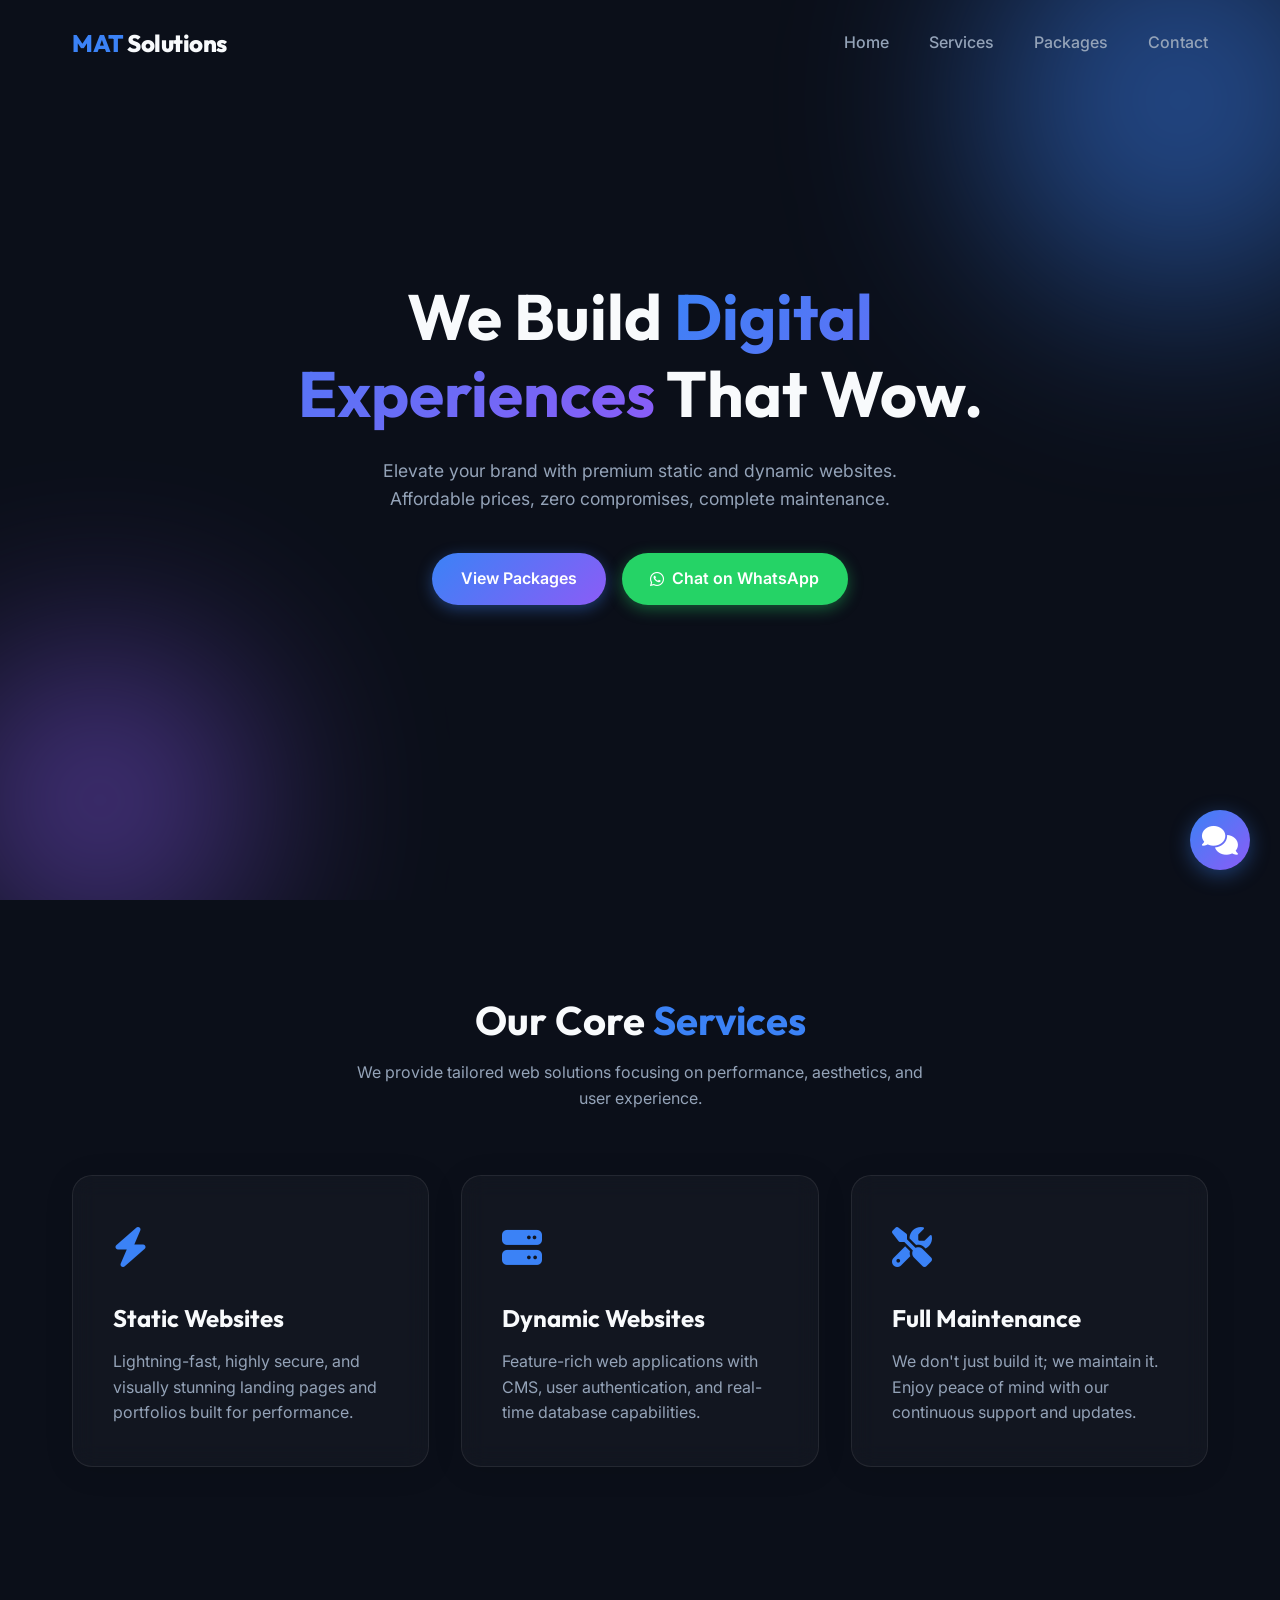
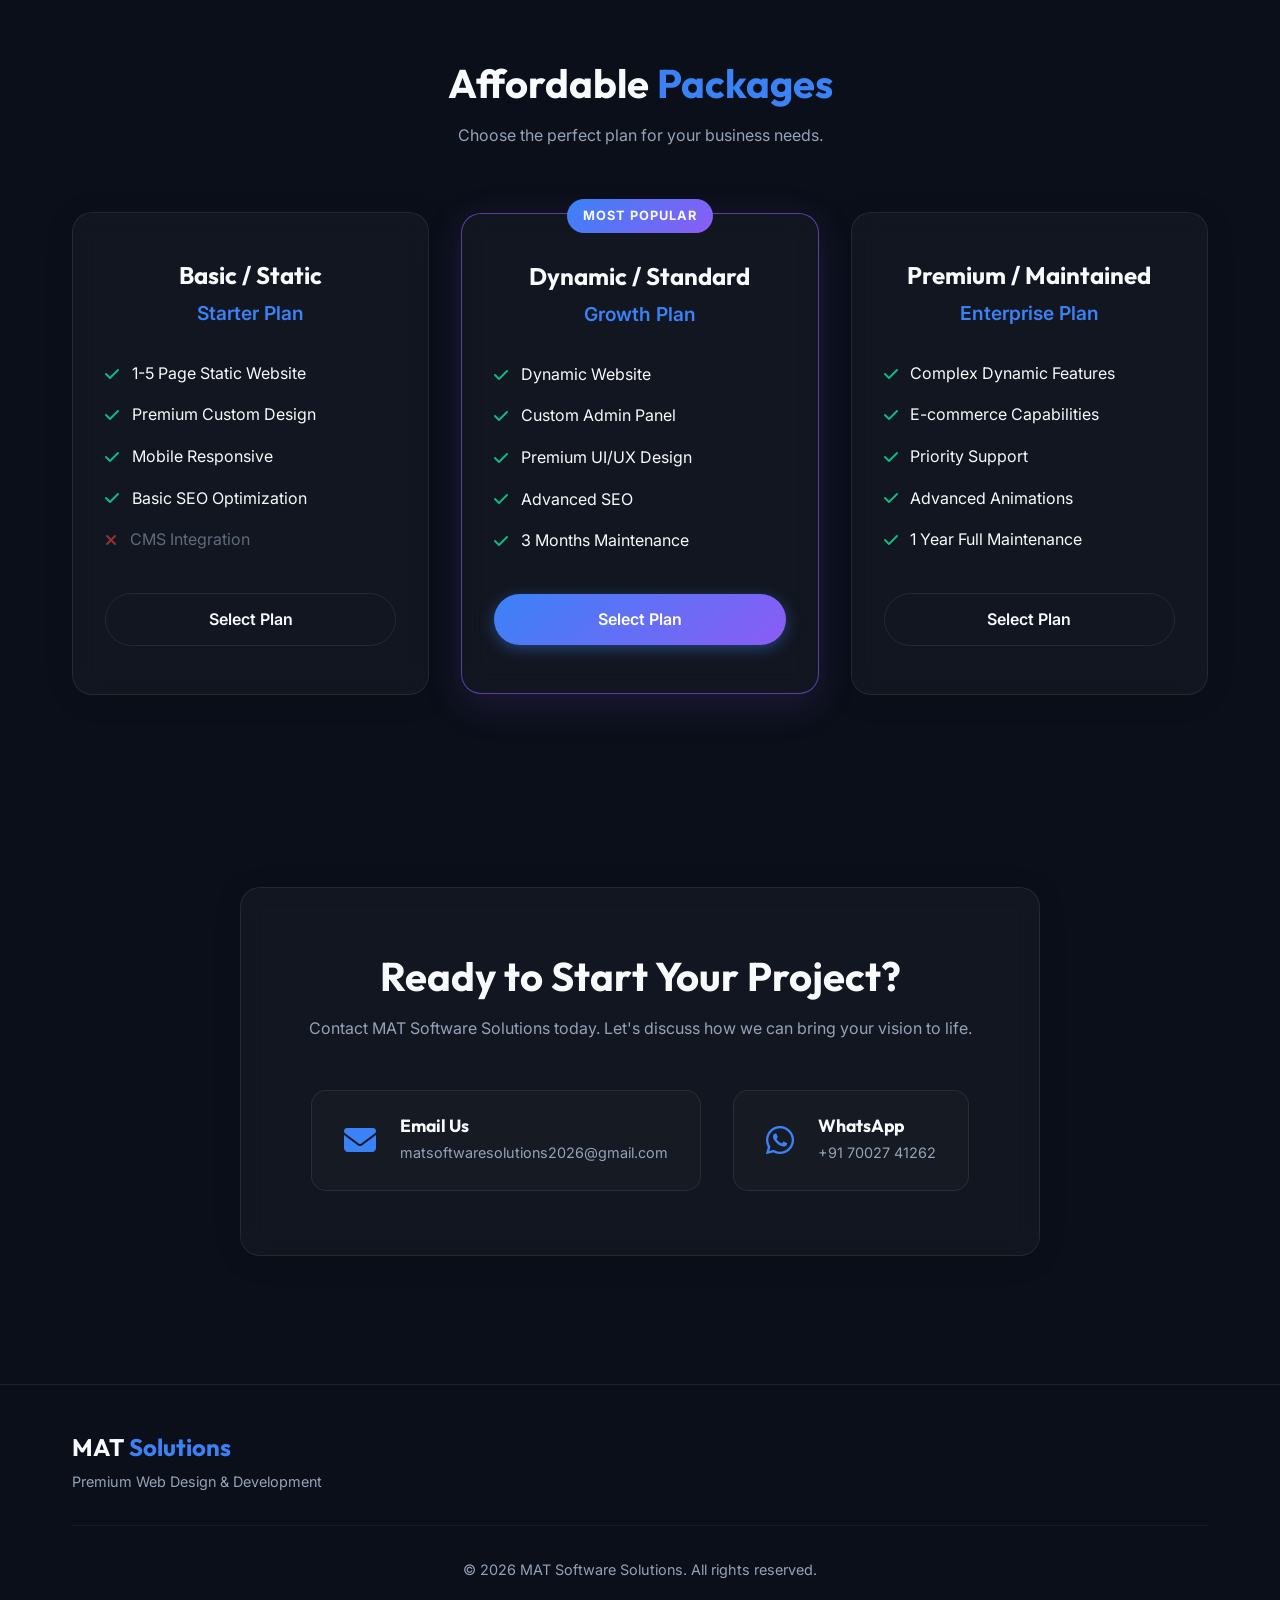
<file: index.html>
<!DOCTYPE html>
<html lang="en">
<head>
    <meta charset="UTF-8">
    <meta name="viewport" content="width=device-width, initial-scale=1.0">
    <title>MAT Software Solutions | Premium Web Design & Development</title>
    <meta name="description" content="MAT Software Solutions provides premium Static and Dynamic website creation with maintenance at affordable prices.">
    <!-- Google Fonts -->
    <link rel="preconnect" href="https://fonts.googleapis.com">
    <link rel="preconnect" href="https://fonts.gstatic.com" crossorigin>
    <link href="https://fonts.googleapis.com/css2?family=Outfit:wght@300;400;600;800&family=Inter:wght@400;500;700&display=swap" rel="stylesheet">
    <!-- FontAwesome for Icons -->
    <link rel="stylesheet" href="https://cdnjs.cloudflare.com/ajax/libs/font-awesome/6.4.0/css/all.min.css">
    <!-- Custom CSS -->
    <link rel="stylesheet" href="styles.css">
</head>
<body>
    <!-- Navbar -->
    <nav id="navbar">
        <div class="nav-container">
            <a href="#" class="logo"><span>MAT</span> Solutions</a>
            <ul class="nav-links">
                <li><a href="#home">Home</a></li>
                <li><a href="#services">Services</a></li>
                <li><a href="#packages">Packages</a></li>
                <li><a href="#contact">Contact</a></li>
            </ul>
            <div class="mobile-menu-btn">
                <i class="fa-solid fa-bars"></i>
            </div>
        </div>
    </nav>

    <!-- Mobile Menu -->
    <div class="mobile-menu">
        <ul>
            <li><a href="#home" class="mobile-link">Home</a></li>
            <li><a href="#services" class="mobile-link">Services</a></li>
            <li><a href="#packages" class="mobile-link">Packages</a></li>
            <li><a href="#contact" class="mobile-link">Contact</a></li>
        </ul>
    </div>

    <!-- Hero Section -->
    <section id="home" class="hero">
        <div class="hero-bg-shapes">
            <div class="shape shape-1"></div>
            <div class="shape shape-2"></div>
        </div>
        <div class="container hero-content animate-on-scroll">
            <h1>We Build <span>Digital Experiences</span> That Wow.</h1>
            <p>Elevate your brand with premium static and dynamic websites. Affordable prices, zero compromises, complete maintenance.</p>
            <div class="hero-buttons">
                <a href="#packages" class="btn btn-primary">View Packages</a>
                <a href="https://wa.me/917002741262" target="_blank" class="btn btn-secondary">
                    <i class="fa-brands fa-whatsapp"></i> Chat on WhatsApp
                </a>
            </div>
        </div>
    </section>

    <!-- Services Section -->
    <section id="services" class="services">
        <div class="container">
            <div class="section-title animate-on-scroll">
                <h2>Our Core <span>Services</span></h2>
                <p>We provide tailored web solutions focusing on performance, aesthetics, and user experience.</p>
            </div>
            <div class="services-grid">
                <div class="service-card glass animate-on-scroll">
                    <div class="icon"><i class="fa-solid fa-bolt"></i></div>
                    <h3>Static Websites</h3>
                    <p>Lightning-fast, highly secure, and visually stunning landing pages and portfolios built for performance.</p>
                </div>
                <div class="service-card glass animate-on-scroll" style="transition-delay: 0.2s;">
                    <div class="icon"><i class="fa-solid fa-server"></i></div>
                    <h3>Dynamic Websites</h3>
                    <p>Feature-rich web applications with CMS, user authentication, and real-time database capabilities.</p>
                </div>
                <div class="service-card glass animate-on-scroll" style="transition-delay: 0.4s;">
                    <div class="icon"><i class="fa-solid fa-screwdriver-wrench"></i></div>
                    <h3>Full Maintenance</h3>
                    <p>We don't just build it; we maintain it. Enjoy peace of mind with our continuous support and updates.</p>
                </div>
            </div>
        </div>
    </section>

    <!-- Packages Section -->
    <section id="packages" class="packages">
        <div class="container">
            <div class="section-title animate-on-scroll">
                <h2>Affordable <span>Packages</span></h2>
                <p>Choose the perfect plan for your business needs.</p>
            </div>
            <div class="packages-grid">
                <!-- Package 1 -->
                <div class="package-card glass animate-on-scroll">
                    <h3>Basic / Static</h3>
                    <div class="price">Starter Plan</div>
                    <ul class="features">
                        <li><i class="fa-solid fa-check"></i> 1-5 Page Static Website</li>
                        <li><i class="fa-solid fa-check"></i> Premium Custom Design</li>
                        <li><i class="fa-solid fa-check"></i> Mobile Responsive</li>
                        <li><i class="fa-solid fa-check"></i> Basic SEO Optimization</li>
                        <li class="disabled"><i class="fa-solid fa-xmark"></i> CMS Integration</li>
                    </ul>
                    <a href="https://wa.me/917002741262?text=I'm%20interested%20in%20the%20Basic%20Static%20Package" target="_blank" class="btn btn-outline">Select Plan</a>
                </div>
                
                <!-- Package 2 -->
                <div class="package-card glass popular animate-on-scroll" style="transition-delay: 0.2s;">
                    <div class="badge">Most Popular</div>
                    <h3>Dynamic / Standard</h3>
                    <div class="price">Growth Plan</div>
                    <ul class="features">
                        <li><i class="fa-solid fa-check"></i> Dynamic Website</li>
                        <li><i class="fa-solid fa-check"></i> Custom Admin Panel</li>
                        <li><i class="fa-solid fa-check"></i> Premium UI/UX Design</li>
                        <li><i class="fa-solid fa-check"></i> Advanced SEO</li>
                        <li><i class="fa-solid fa-check"></i> 3 Months Maintenance</li>
                    </ul>
                    <a href="https://wa.me/917002741262?text=I'm%20interested%20in%20the%20Dynamic%20Standard%20Package" target="_blank" class="btn btn-primary">Select Plan</a>
                </div>

                <!-- Package 3 -->
                <div class="package-card glass animate-on-scroll" style="transition-delay: 0.4s;">
                    <h3>Premium / Maintained</h3>
                    <div class="price">Enterprise Plan</div>
                    <ul class="features">
                        <li><i class="fa-solid fa-check"></i> Complex Dynamic Features</li>
                        <li><i class="fa-solid fa-check"></i> E-commerce Capabilities</li>
                        <li><i class="fa-solid fa-check"></i> Priority Support</li>
                        <li><i class="fa-solid fa-check"></i> Advanced Animations</li>
                        <li><i class="fa-solid fa-check"></i> 1 Year Full Maintenance</li>
                    </ul>
                    <a href="https://wa.me/917002741262?text=I'm%20interested%20in%20the%20Premium%20Maintained%20Package" target="_blank" class="btn btn-outline">Select Plan</a>
                </div>
            </div>
        </div>
    </section>

    <!-- Contact Section -->
    <section id="contact" class="contact">
        <div class="container">
            <div class="contact-card glass animate-on-scroll">
                <h2>Ready to Start Your Project?</h2>
                <p>Contact MAT Software Solutions today. Let's discuss how we can bring your vision to life.</p>
                <div class="contact-links">
                    <a href="mailto:matsoftwaresolutions2026@gmail.com" class="contact-item">
                        <div class="icon"><i class="fa-solid fa-envelope"></i></div>
                        <div>
                            <h4>Email Us</h4>
                            <span>matsoftwaresolutions2026@gmail.com</span>
                        </div>
                    </a>
                    <a href="https://wa.me/917002741262" target="_blank" class="contact-item">
                        <div class="icon"><i class="fa-brands fa-whatsapp"></i></div>
                        <div>
                            <h4>WhatsApp</h4>
                            <span>+91 70027 41262</span>
                        </div>
                    </a>
                </div>
            </div>
        </div>
    </section>

    <!-- Footer -->
    <footer>
        <div class="container">
            <div class="footer-content">
                <div class="footer-logo">
                    <h2>MAT <span>Solutions</span></h2>
                    <p>Premium Web Design & Development</p>
                </div>
                <div class="footer-socials">
                    <!-- Social links removed as requested -->
                </div>
            </div>
            <div class="footer-bottom">
                <p>&copy; 2026 MAT Software Solutions. All rights reserved.</p>
            </div>
        </div>
    </footer>

    <!-- Chatbot Widget -->
    <div class="chatbot-widget">
        <button class="chatbot-toggle" id="chatbotToggle">
            <i class="fa-solid fa-comments"></i>
        </button>
        <div class="chatbot-window" id="chatbotWindow">
            <div class="chatbot-header">
                <div>
                    <h4>MAT Support</h4>
                    <span>Typically replies instantly</span>
                </div>
                <button id="chatbotClose"><i class="fa-solid fa-xmark"></i></button>
            </div>
            <div class="chatbot-body" id="chatbotBody">
                <div class="chat-msg bot">Hi there! 👋 Welcome to MAT Software Solutions. How can we help you today?</div>
            </div>
            <div class="chatbot-input-area">
                <input type="text" id="chatInput" placeholder="Type a message...">
                <button id="chatSend"><i class="fa-solid fa-paper-plane"></i></button>
            </div>
        </div>
    </div>

    <script src="script.js"></script>
</body>
</html>
</file>
<file: styles.css>
:root {
    /* Colors */
    --bg-main: #0B0F19; /* Deep charcoal/blue background */
    --bg-secondary: #131A2A;
    --accent-primary: #3B82F6; /* Electric Blue */
    --accent-secondary: #8B5CF6; /* Neon Purple */
    --text-primary: #F8FAFC;
    --text-secondary: #94A3B8;
    
    /* Glassmorphism */
    --glass-bg: rgba(255, 255, 255, 0.03);
    --glass-border: rgba(255, 255, 255, 0.08);
    --glass-shadow: 0 4px 30px rgba(0, 0, 0, 0.1);
    
    /* Typography */
    --font-heading: 'Outfit', sans-serif;
    --font-body: 'Inter', sans-serif;
    
    /* Transitions */
    --transition-fast: 0.2s ease;
    --transition-normal: 0.4s cubic-bezier(0.16, 1, 0.3, 1);
}

* {
    margin: 0;
    padding: 0;
    box-sizing: border-box;
}

html {
    scroll-behavior: smooth;
    font-size: 16px;
}

body {
    font-family: var(--font-body);
    background-color: var(--bg-main);
    color: var(--text-primary);
    line-height: 1.6;
    overflow-x: hidden;
}

h1, h2, h3, h4, h5, h6 {
    font-family: var(--font-heading);
    font-weight: 700;
    line-height: 1.2;
}

a {
    text-decoration: none;
    color: inherit;
    transition: var(--transition-fast);
}

ul {
    list-style: none;
}

.container {
    max-width: 1200px;
    margin: 0 auto;
    padding: 0 2rem;
}

/* Glassmorphism Utility */
.glass {
    background: var(--glass-bg);
    backdrop-filter: blur(12px);
    -webkit-backdrop-filter: blur(12px);
    border: 1px solid var(--glass-border);
    box-shadow: var(--glass-shadow);
    border-radius: 20px;
}

/* Buttons */
.btn {
    display: inline-flex;
    align-items: center;
    justify-content: center;
    gap: 0.5rem;
    padding: 0.8rem 1.8rem;
    border-radius: 50px;
    font-weight: 600;
    font-size: 1rem;
    cursor: pointer;
    transition: var(--transition-normal);
    border: none;
}

.btn-primary {
    background: linear-gradient(135deg, var(--accent-primary), var(--accent-secondary));
    color: white;
    box-shadow: 0 4px 15px rgba(59, 130, 246, 0.4);
}

.btn-primary:hover {
    transform: translateY(-2px);
    box-shadow: 0 6px 20px rgba(59, 130, 246, 0.6);
}

.btn-secondary {
    background: #25D366; /* WhatsApp Green */
    color: white;
    box-shadow: 0 4px 15px rgba(37, 211, 102, 0.4);
}

.btn-secondary:hover {
    transform: translateY(-2px);
    box-shadow: 0 6px 20px rgba(37, 211, 102, 0.6);
}

.btn-outline {
    background: transparent;
    color: var(--text-primary);
    border: 1px solid var(--glass-border);
}

.btn-outline:hover {
    background: var(--glass-bg);
    border-color: var(--accent-primary);
}

/* Navbar */
#navbar {
    position: fixed;
    top: 0;
    width: 100%;
    padding: 1.5rem 0;
    z-index: 1000;
    transition: var(--transition-normal);
    border-bottom: 1px solid transparent;
}

#navbar.scrolled {
    background: rgba(11, 15, 25, 0.85);
    backdrop-filter: blur(10px);
    padding: 1rem 0;
    border-bottom: 1px solid var(--glass-border);
}

.nav-container {
    max-width: 1200px;
    margin: 0 auto;
    padding: 0 2rem;
    display: flex;
    justify-content: space-between;
    align-items: center;
}

.logo {
    font-family: var(--font-heading);
    font-size: 1.5rem;
    font-weight: 800;
    letter-spacing: -0.5px;
}

.logo span {
    color: var(--accent-primary);
}

.nav-links {
    display: flex;
    gap: 2.5rem;
}

.nav-links a {
    font-weight: 500;
    color: var(--text-secondary);
    position: relative;
}

.nav-links a:hover {
    color: var(--text-primary);
}

.nav-links a::after {
    content: '';
    position: absolute;
    bottom: -5px;
    left: 0;
    width: 0;
    height: 2px;
    background: var(--accent-primary);
    transition: var(--transition-fast);
}

.nav-links a:hover::after {
    width: 100%;
}

.mobile-menu-btn {
    display: none;
    font-size: 1.5rem;
    cursor: pointer;
    color: var(--text-primary);
}

/* Mobile Menu */
.mobile-menu {
    position: fixed;
    top: 0;
    left: 0;
    width: 100%;
    height: 100vh;
    background: var(--bg-main);
    z-index: 999;
    display: flex;
    align-items: center;
    justify-content: center;
    transform: translateX(100%);
    transition: transform 0.4s cubic-bezier(0.77, 0, 0.175, 1);
}

.mobile-menu.active {
    transform: translateX(0);
}

.mobile-menu ul {
    text-align: center;
}

.mobile-menu li {
    margin: 2rem 0;
}

.mobile-menu a {
    font-size: 2rem;
    font-family: var(--font-heading);
    font-weight: 600;
}

/* Hero Section */
.hero {
    min-height: 100vh;
    display: flex;
    align-items: center;
    position: relative;
    padding-top: 5rem;
    overflow: hidden;
}

.hero-bg-shapes {
    position: absolute;
    top: 0;
    left: 0;
    width: 100%;
    height: 100%;
    z-index: -1;
    overflow: hidden;
}

.shape {
    position: absolute;
    border-radius: 50%;
    filter: blur(100px);
    opacity: 0.5;
}

.shape-1 {
    width: 400px;
    height: 400px;
    background: var(--accent-primary);
    top: -100px;
    right: -100px;
    animation: float 10s ease-in-out infinite;
}

.shape-2 {
    width: 300px;
    height: 300px;
    background: var(--accent-secondary);
    bottom: -50px;
    left: -50px;
    animation: float 12s ease-in-out infinite reverse;
}

@keyframes float {
    0% { transform: translateY(0) scale(1); }
    50% { transform: translateY(-30px) scale(1.1); }
    100% { transform: translateY(0) scale(1); }
}

.hero-content {
    max-width: 800px;
    text-align: center;
    margin: 0 auto;
}

.hero h1 {
    font-size: clamp(3rem, 5vw, 4.5rem);
    margin-bottom: 1.5rem;
}

.hero h1 span {
    background: linear-gradient(135deg, var(--accent-primary), var(--accent-secondary));
    -webkit-background-clip: text;
    -webkit-text-fill-color: transparent;
}

.hero p {
    font-size: 1.1rem;
    color: var(--text-secondary);
    margin-bottom: 2.5rem;
    max-width: 600px;
    margin-inline: auto;
}

.hero-buttons {
    display: flex;
    justify-content: center;
    gap: 1rem;
}

/* Sections Global */
section {
    padding: 6rem 0;
}

.section-title {
    text-align: center;
    margin-bottom: 4rem;
}

.section-title h2 {
    font-size: 2.5rem;
    margin-bottom: 1rem;
}

.section-title h2 span {
    color: var(--accent-primary);
}

.section-title p {
    color: var(--text-secondary);
    max-width: 600px;
    margin: 0 auto;
}

/* Services */
.services-grid {
    display: grid;
    grid-template-columns: repeat(auto-fit, minmax(300px, 1fr));
    gap: 2rem;
}

.service-card {
    padding: 2.5rem;
    transition: all 0.4s cubic-bezier(0.175, 0.885, 0.32, 1.275);
    position: relative;
    overflow: hidden;
}

.service-card::before {
    content: '';
    position: absolute;
    top: -50%;
    left: -50%;
    width: 200%;
    height: 200%;
    background: radial-gradient(circle, rgba(59, 130, 246, 0.1) 0%, transparent 70%);
    opacity: 0;
    transition: opacity 0.4s ease;
    z-index: 0;
    pointer-events: none;
}

.service-card:hover {
    transform: translateY(-15px) scale(1.03);
    border-color: var(--accent-primary);
    box-shadow: 0 15px 35px rgba(59, 130, 246, 0.2);
}

.service-card:hover::before {
    opacity: 1;
}

.service-card .icon,
.service-card h3,
.service-card p {
    position: relative;
    z-index: 1;
}

.service-card .icon {
    font-size: 2.5rem;
    color: var(--accent-primary);
    margin-bottom: 1.5rem;
}

.service-card h3 {
    font-size: 1.5rem;
    margin-bottom: 1rem;
}

.service-card p {
    color: var(--text-secondary);
}

/* Packages */
.packages-grid {
    display: grid;
    grid-template-columns: repeat(auto-fit, minmax(320px, 1fr));
    gap: 2rem;
    align-items: center;
}

.package-card {
    padding: 3rem 2rem;
    text-align: center;
    position: relative;
    transition: all 0.4s cubic-bezier(0.175, 0.885, 0.32, 1.275);
}

.package-card:hover {
    transform: translateY(-15px) scale(1.03);
    border-color: rgba(139, 92, 246, 0.5);
    box-shadow: 0 15px 35px rgba(139, 92, 246, 0.2);
}

.package-card.popular {
    border-color: rgba(139, 92, 246, 0.6);
    box-shadow: 0 10px 40px rgba(139, 92, 246, 0.15);
    transform: scale(1.05);
}

.package-card.popular:hover {
    transform: scale(1.08) translateY(-15px);
    box-shadow: 0 20px 45px rgba(139, 92, 246, 0.3);
}

.package-card .badge {
    position: absolute;
    top: -15px;
    left: 50%;
    transform: translateX(-50%);
    background: linear-gradient(135deg, var(--accent-primary), var(--accent-secondary));
    padding: 0.4rem 1rem;
    border-radius: 20px;
    font-size: 0.8rem;
    font-weight: 700;
    text-transform: uppercase;
    letter-spacing: 1px;
}

.package-card h3 {
    font-size: 1.5rem;
    margin-bottom: 0.5rem;
}

.package-card .price {
    font-size: 1.2rem;
    color: var(--accent-primary);
    font-weight: 600;
    margin-bottom: 2rem;
}

.package-card .features {
    text-align: left;
    margin-bottom: 2.5rem;
}

.package-card .features li {
    margin-bottom: 1rem;
    display: flex;
    align-items: center;
    gap: 0.8rem;
}

.package-card .features i.fa-check {
    color: #10B981;
}

.package-card .features li.disabled {
    color: var(--text-secondary);
    opacity: 0.6;
}

.package-card .features i.fa-xmark {
    color: #EF4444;
}

.package-card .btn {
    width: 100%;
}

/* Contact */
.contact-card {
    padding: 4rem;
    text-align: center;
    max-width: 800px;
    margin: 0 auto;
}

.contact-card h2 {
    font-size: 2.5rem;
    margin-bottom: 1rem;
}

.contact-card p {
    color: var(--text-secondary);
    margin-bottom: 3rem;
}

.contact-links {
    display: flex;
    justify-content: center;
    gap: 2rem;
    flex-wrap: wrap;
}

.contact-item {
    display: flex;
    align-items: center;
    gap: 1.5rem;
    padding: 1.5rem 2rem;
    background: rgba(255, 255, 255, 0.02);
    border: 1px solid var(--glass-border);
    border-radius: 15px;
    text-align: left;
    transition: var(--transition-fast);
}

.contact-item:hover {
    background: rgba(255, 255, 255, 0.05);
    border-color: var(--accent-primary);
    transform: translateY(-3px);
}

.contact-item .icon {
    font-size: 2rem;
    color: var(--accent-primary);
}

.contact-item h4 {
    font-size: 1.1rem;
    margin-bottom: 0.2rem;
}

.contact-item span {
    color: var(--text-secondary);
    font-size: 0.9rem;
    word-break: break-all;
}

/* Footer */
footer {
    border-top: 1px solid var(--glass-border);
    padding: 3rem 0;
    margin-top: 2rem;
}

.footer-content {
    display: flex;
    justify-content: space-between;
    align-items: center;
    margin-bottom: 2rem;
}

.footer-logo h2 {
    font-size: 1.5rem;
}

.footer-logo span {
    color: var(--accent-primary);
}

.footer-logo p {
    color: var(--text-secondary);
    font-size: 0.9rem;
    margin-top: 0.5rem;
}

.footer-socials {
    display: flex;
    gap: 1rem;
}

.footer-socials a {
    display: flex;
    align-items: center;
    justify-content: center;
    width: 40px;
    height: 40px;
    border-radius: 50%;
    background: var(--glass-bg);
    border: 1px solid var(--glass-border);
    transition: var(--transition-fast);
}

.footer-socials a:hover {
    background: var(--accent-primary);
    border-color: var(--accent-primary);
    color: white;
}

.footer-bottom {
    text-align: center;
    color: var(--text-secondary);
    font-size: 0.9rem;
    border-top: 1px solid rgba(255, 255, 255, 0.05);
    padding-top: 2rem;
}

/* Animations */
.animate-on-scroll {
    opacity: 0;
    transform: translateY(30px);
    transition: opacity 0.8s ease, transform 0.8s ease;
}

.animate-on-scroll.visible {
    opacity: 1;
    transform: translateY(0);
}

/* Responsive */
@media (max-width: 992px) {
    .package-card.popular {
        transform: scale(1);
    }
    .package-card.popular:hover {
        transform: translateY(-10px);
    }
}

@media (max-width: 768px) {
    .nav-links {
        display: none;
    }
    
    .mobile-menu-btn {
        display: block;
    }
    
    .hero h1 {
        font-size: 2.5rem;
    }
    
    .hero-buttons {
        flex-direction: column;
    }
    
    .contact-card {
        padding: 2rem;
    }
    
    .contact-item {
        width: 100%;
    }
    
    .footer-content {
        flex-direction: column;
        text-align: center;
        gap: 2rem;
    }
}

/* Chatbot Styles */
.chatbot-widget {
    position: fixed;
    bottom: 30px;
    right: 30px;
    z-index: 9999;
    font-family: var(--font-body);
}

.chatbot-toggle {
    width: 60px;
    height: 60px;
    border-radius: 50%;
    background: linear-gradient(135deg, var(--accent-primary), var(--accent-secondary));
    color: white;
    border: none;
    font-size: 1.8rem;
    cursor: pointer;
    box-shadow: 0 5px 20px rgba(59, 130, 246, 0.4);
    transition: all 0.3s cubic-bezier(0.175, 0.885, 0.32, 1.275);
    display: flex;
    align-items: center;
    justify-content: center;
}

.chatbot-toggle:hover {
    transform: scale(1.1) rotate(10deg);
    box-shadow: 0 8px 25px rgba(59, 130, 246, 0.6);
}

.chatbot-window {
    position: absolute;
    bottom: 80px;
    right: 0;
    width: 350px;
    height: 450px;
    background: var(--bg-secondary);
    border: 1px solid var(--glass-border);
    border-radius: 20px;
    box-shadow: 0 10px 40px rgba(0, 0, 0, 0.5);
    display: flex;
    flex-direction: column;
    overflow: hidden;
    opacity: 0;
    visibility: hidden;
    transform: translateY(20px) scale(0.95);
    transition: all 0.3s ease;
    transform-origin: bottom right;
}

.chatbot-window.active {
    opacity: 1;
    visibility: visible;
    transform: translateY(0) scale(1);
}

.chatbot-header {
    background: linear-gradient(135deg, var(--accent-primary), var(--accent-secondary));
    padding: 1.2rem;
    display: flex;
    justify-content: space-between;
    align-items: center;
    color: white;
}

.chatbot-header h4 {
    margin: 0;
    font-size: 1.1rem;
    font-family: var(--font-heading);
}

.chatbot-header span {
    font-size: 0.8rem;
    opacity: 0.8;
}

#chatbotClose {
    background: transparent;
    border: none;
    color: white;
    font-size: 1.2rem;
    cursor: pointer;
    transition: transform 0.2s;
}

#chatbotClose:hover {
    transform: scale(1.2);
}

.chatbot-body {
    flex: 1;
    padding: 1.5rem;
    overflow-y: auto;
    display: flex;
    flex-direction: column;
    gap: 1rem;
    background: var(--bg-main);
}

/* Custom scrollbar for chat */
.chatbot-body::-webkit-scrollbar {
    width: 6px;
}
.chatbot-body::-webkit-scrollbar-track {
    background: var(--bg-main);
}
.chatbot-body::-webkit-scrollbar-thumb {
    background: var(--glass-border);
    border-radius: 10px;
}

.chat-msg {
    max-width: 80%;
    padding: 0.8rem 1rem;
    border-radius: 15px;
    font-size: 0.95rem;
    line-height: 1.4;
    animation: fadeIn 0.3s ease forwards;
}

@keyframes fadeIn {
    from { opacity: 0; transform: translateY(10px); }
    to { opacity: 1; transform: translateY(0); }
}

.chat-msg.bot {
    background: var(--bg-secondary);
    color: var(--text-primary);
    border: 1px solid var(--glass-border);
    border-bottom-left-radius: 5px;
    align-self: flex-start;
}

.chat-msg.user {
    background: var(--accent-primary);
    color: white;
    border-bottom-right-radius: 5px;
    align-self: flex-end;
}

.chatbot-input-area {
    padding: 1rem;
    background: var(--bg-secondary);
    border-top: 1px solid var(--glass-border);
    display: flex;
    gap: 0.5rem;
}

.chatbot-input-area input {
    flex: 1;
    background: var(--bg-main);
    border: 1px solid var(--glass-border);
    color: var(--text-primary);
    padding: 0.8rem 1rem;
    border-radius: 50px;
    outline: none;
    font-family: var(--font-body);
    transition: border-color 0.2s;
}

.chatbot-input-area input:focus {
    border-color: var(--accent-primary);
}

.chatbot-input-area button {
    width: 45px;
    height: 45px;
    border-radius: 50%;
    background: var(--accent-primary);
    color: white;
    border: none;
    cursor: pointer;
    transition: transform 0.2s, background 0.2s;
    display: flex;
    align-items: center;
    justify-content: center;
}

.chatbot-input-area button:hover {
    transform: scale(1.05);
    background: var(--accent-secondary);
}

@media (max-width: 480px) {
    .chatbot-window {
        position: fixed;
        top: 0;
        left: 0;
        width: 100%;
        height: 100vh;
        border-radius: 0;
        bottom: 0;
        z-index: 10000;
        transform: translateY(100%);
    }
    
    .chatbot-window.active {
        transform: translateY(0);
    }
    
    .chatbot-widget {
        bottom: 20px;
        right: 20px;
    }
}
</file>
